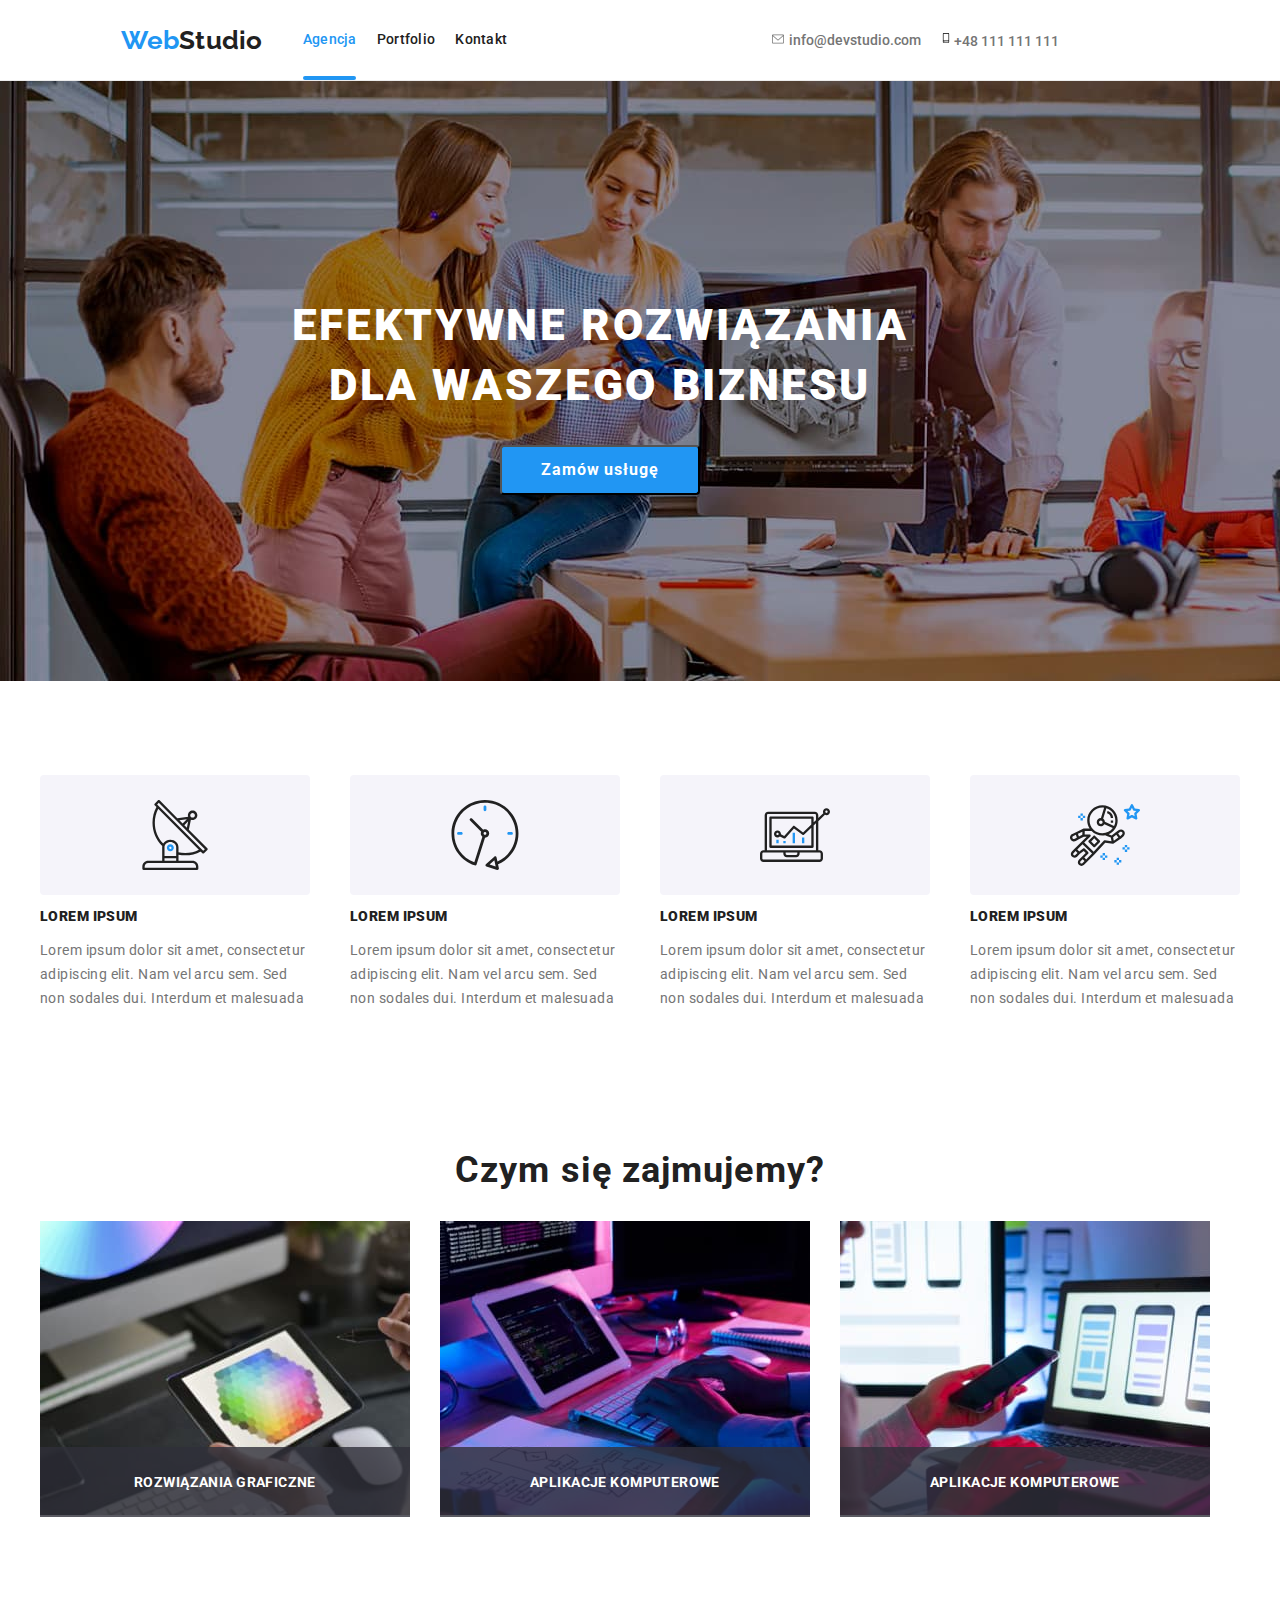
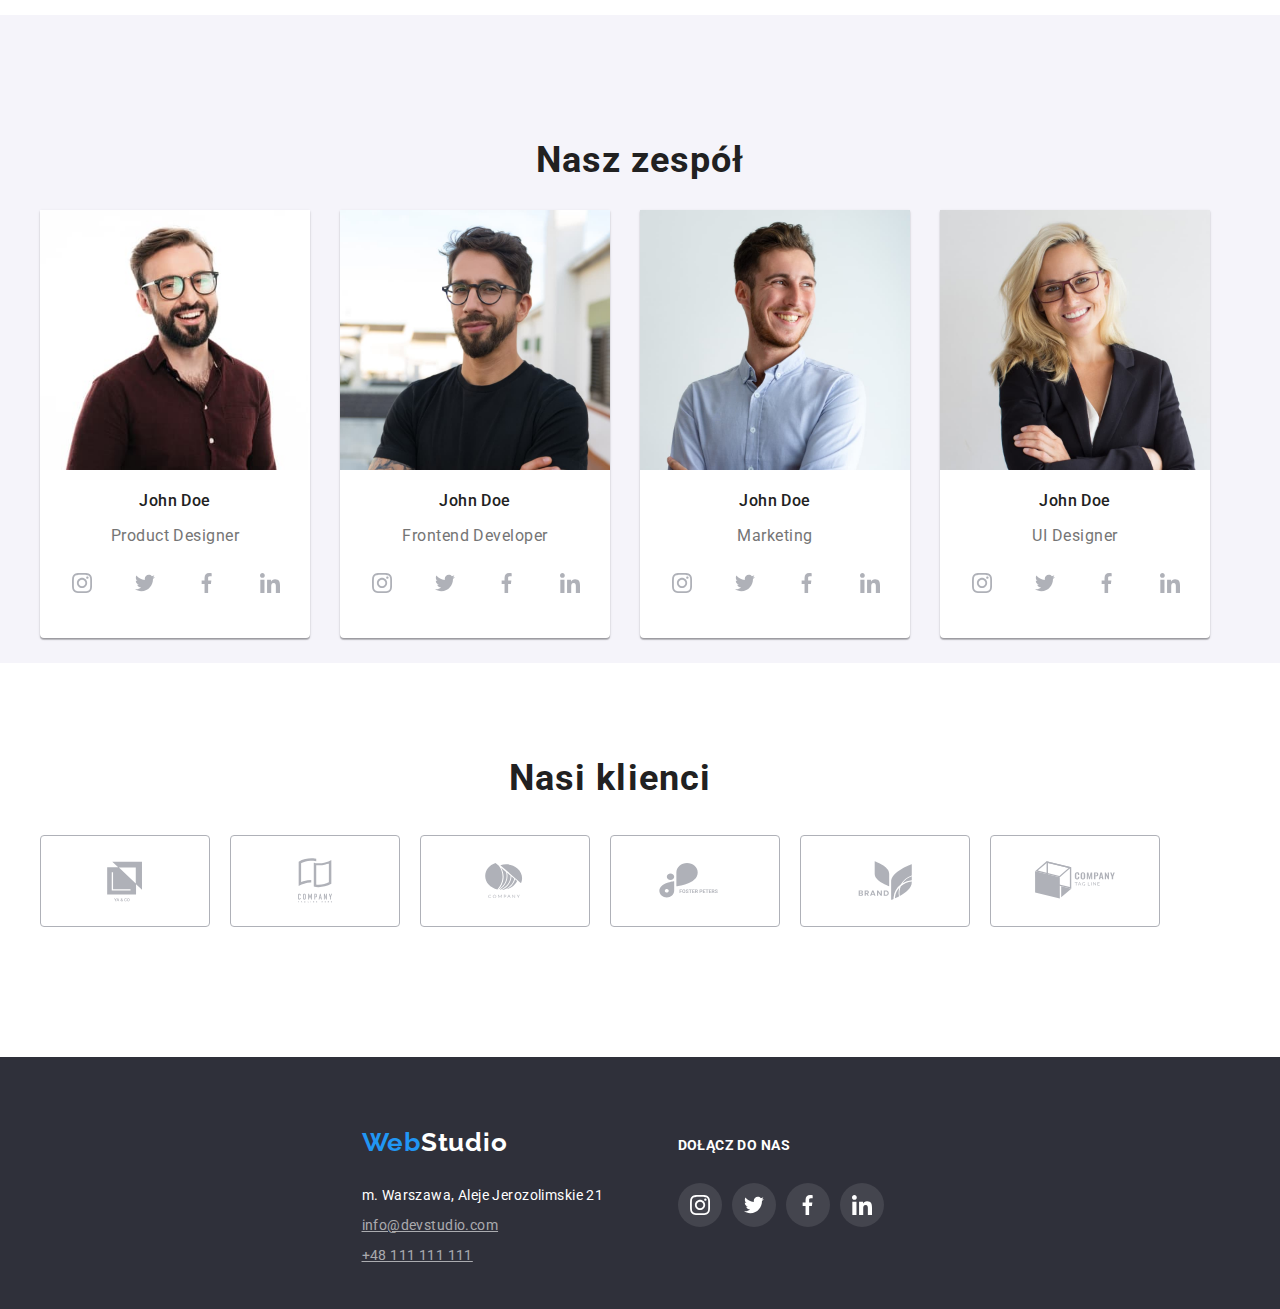
<file: index.html>
<!DOCTYPE html>
<html lang="pl">
<head>
    <meta charset="UTF-8"/>
    <title>WebStudio</title>
    <link rel="stylesheet" href="./css/modern-normalize.css">
    <link rel="stylesheet" href="./css/styles.css">
    <link rel="preconnect" href="https://fonts.googleapis.com">
    <link rel="preconnect" href="https://fonts.gstatic.com" crossorigin>
    <link href="https://fonts.googleapis.com/css2?family=Roboto:wght@400;500;700;900&display=swap" rel="stylesheet"> 
    <link rel="preconnect" href="https://fonts.googleapis.com">
    <link rel="preconnect" href="https://fonts.gstatic.com" crossorigin>
    <link href="https://fonts.googleapis.com/css2?family=Raleway:wght@700&display=swap" rel="stylesheet"> 
    <style>
        .body{
            font-family:'Roboto', sans-serif;
            color:#212121;
        }
    
    </style>
    
    
</head>
<body>
       <!--Web Navigation-->
    <header>
        <div class="webnavi-parent">
        <div class="webnavi container">
        <nav class="navigation">
            <ul class="webstudio">
        <li>Web</li>
         <li><a href="./index.html" class="studio">Studio</a></li>
         </ul>
            <ul class="menu-web">
         <li><a href="./index.html" class="agency1">Agencja</a></li>
         <li><a href="./portfolio.html" class="portfolio1">Portfolio</a></li>
         <li><a href="#Kontakt" class="contact1">Kontakt</a></li>
         </ul>
     </nav>
    <!--Contact-->
      <span class="contact-menu">
        <a href="mailto:info@devstudio.com" class="contact-menu-mail">
            <svg class="icon-mail" width="16" height="12">
<use href="./images/icon.svg#icon-mail"></use>
            </svg>
        info@devstudio.com
        </a>
        <a href="tel:+48111111111" class="contact-menu-tel">
            <svg class="icon-tel" width="10" height="16">
    <use href="./images/icon.svg#icon-tel"></use>
            </svg>
        +48 111 111 111
        </a>
    </span>
</div>
</div>
    </header>
<main>
    
    <!--Main theme-->
<div class="theme-bg">
<div class="container">
<div class="theme">
    <h1 class="theme-h">EFEKTYWNE ROZWIĄZANIA DLA WASZEGO BIZNESU</h1>
    <button class="theme-button" data-modal-open>Zamów usługę</button>
</div>
</div>
</div>
</div>    

   
    <!--Description-->
  
<div class="section">
    <div class="container description">
<div class="p1">
    <div class="rect">
    <svg class="icon-p1" width="70" height="70">
            <use href="./images/icon.svg#icon-p1"></use>
                    </svg>
    </div>
    <p class="description-title"><strong>Lorem ipsum</strong></p>
<p class="description-text">Lorem ipsum dolor sit amet, consectetur adipiscing elit. Nam vel arcu sem. Sed non sodales dui. Interdum et malesuada</p>
</div>
<div class="p2">
    <div class="rect">
        <svg class="icon-p1" width="70" height="70">
                <use href="./images/icon.svg#icon-p2"></use>
                        </svg>
        </div>
    <p class="description-title"><strong>Lorem ipsum</strong></p>
<p class="description-text">Lorem ipsum dolor sit amet, consectetur adipiscing elit. Nam vel arcu sem. Sed non sodales dui. Interdum et malesuada</p>
</div>
<div class="p3">
    <div class="rect">
        <svg class="icon-p1" width="70" height="70">
                <use href="./images/icon.svg#icon-p3"></use>
                        </svg>
        </div>
    <p class="description-title"><strong>Lorem ipsum</strong></p>
<p class="description-text">Lorem ipsum dolor sit amet, consectetur adipiscing elit. Nam vel arcu sem. Sed non sodales dui. Interdum et malesuada</p>
</div>
<div class="p4">
    <div class="rect">
        <svg class="icon-p1" width="70" height="70">
                <use href="./images/icon.svg#icon-p4"></use>
                        </svg>
        </div>
    <p class="description-title"><strong>Lorem ipsum</strong></p>
<p class="description-text">Lorem ipsum dolor sit amet, consectetur adipiscing elit. Nam vel arcu sem. Sed non sodales dui. Interdum et malesuada</p>
</div>
</div>
</div>
    
    <!--What we do?-->
<div class="what-we-do-section section">
    <div class="container">
<div>
<h2 class="title-what-we-do">Czym się zajmujemy?</h2>
</div>
<div class="what-we-do">
    <ul class="what-we-do-list">
   <li>
       <div>
           <div class="do-container">
               <figure class="do1">
<img src="./images/do1.jpg" 
alt="close-up-image-programer-working-his-desk-office"
width="370"
height="294"/>
</figure>
</div>
<div class="do-box">
<p class="do-name">Rozwiązania graficzne</p>
</div>
</div>
</li>
    <li>
        <div>
        <div class="do-container">
            <figure class="do2">
<img src="./images/do2.jpg" 
alt="web-ui-designers-are-developing-application-smartphones-team-creators-is-working-interface-mobile-phones"
width="370"
height="294"/>
</figure>
</div>
<div class="do-box">
<p class="do-name">Aplikacje komputerowe</p>
</div>
</div>
</li>
    <li>
        <div>
        <div class="do-container">
            <figure class="do3">
<img src="./images/do3.jpg"
alt="creative-artist-web-design-with-working-colour-selection-graphic-tablet"
width="370"
height="294"/>
</figure>
</div>
<div class="do-box">
<p class="do-name">Aplikacje komputerowe</p>
</div>
</div>
</li>
</ul> 
</div>
</div>
</div>  
    <!--Our Team--> 
<div class="team section">
<div class="container">
    <div>
    <h2 class="title-team">Nasz zespół</h2>
</div>
<div>
<ul class="team-container">
<li>
<figure class="team1">
    <img src="./images/team1.jpg" 
    alt="John Doe, Product Designer"
    width="270"
    height="260"/>
        <figcaption>
            <p class="team-name">John Doe</p>
            <p class="team-position">Product Designer</p>   
            <ul class="social-list">
                <li class="social1">
                    <a class="social-list-link" href="#">
                        <svg class="social-icon icon-instagram" width="20" height="20">
                        <use href="./images/icon.svg#icon-instagram"></use>
                        </svg>
                    </a>
                </li>
                <li class="social2">
                    <a class="social-list-link" href="#">
                        <svg class="social-icon icon-twitter" width="20" height="20">
                        <use href="./images/icon.svg#icon-twitter1"></use>
                        </svg>
                    </a>
                </li>
                <li class="social3">
                    <a class="social-list-link" href="#">
                        <svg class="social-icon icon-facebook" width="20" height="20">
                        <use href="./images/icon.svg#icon-facebook"></use>
                        </svg>
                     </a>
                </li>
                <li class="social4">
                    <a class="social-list-link" href="#">
                        <svg class="social-icon icon-linkedin" width="20" height="20">
                        <use href="./images/icon.svg#icon-linkedin"></use>
                        </svg>
                    </a>
                </li>
            </ul>
    </figcaption>
</figure>
</li>
<li>
<figure class="team2">
    <img src="./images/team2.jpg" 
    alt="John Doe, Frontend Developer"
    width="270"
    height="260"/>
    <figcaption>
        <p class="team-name">John Doe</p>
        <p class="team-position">Frontend Developer</p>
        <ul class="social-list">
            <li class="social1">
                <a class="social-list-link" href="#">
                    <svg class="social-icon icon-instagram" width="20" height="20">
                    <use href="./images/icon.svg#icon-instagram"></use>
                    </svg>
                </a>
             </li>
            <li class="social2">
                <a class="social-list-link" href="#">
                    <svg class="social-icon icon-twitter" width="20" height="20">
                    <use href="./images/icon.svg#icon-twitter1"></use>
                    </svg>
                </a>
            </li>
            <li class="social3">
                <a class="social-list-link" href="#">
                    <svg class="social-icon icon-facebook" width="20" height="20">
                    <use href="./images/icon.svg#icon-facebook"></use>
                    </svg>
                </a>
            </li>
            <li class="social4">
                <a class="social-list-link" href="#">
                    <svg class="social-icon icon-linkedin" width="20" height="20">
                    <use href="./images/icon.svg#icon-linkedin"></use>
                    </svg>
                </a>
            </li>
        </ul>
</figcaption>
</figure>
</li>
<li>
<figure class="team3">
    <img src="./images/team3.jpg" 
    alt="John Doe, Marketing"
    width="270"
    height="260"/>
    <figcaption>
        <p class="team-name">John Doe</p>
        <p class="team-position">Marketing</p>   
        <ul class="social-list">
            <li class="social1">
                <a class="social-list-link" href="#">
                    <svg class="social-icon icon-instagram" width="20" height="20">
                    <use href="./images/icon.svg#icon-instagram"></use>
                    </svg>
                </a>
            </li>
            <li class="social2">
                <a class="social-list-link" href="#">
                    <svg class="social-icon icon-twitter" width="20" height="20">
                    <use href="./images/icon.svg#icon-twitter1"></use>
                    </svg>
                </a>
            </li>
            <li class="social3">
                <a class="social-list-link" href="#">
                    <svg class="social-icon icon-facebook" width="20" height="20">
                    <use href="./images/icon.svg#icon-facebook"></use>
                    </svg>
                </a>
            </li>
            <li class="social4">
                <a class="social-list-link" href="#">
                    <svg class="social-icon icon-linkedin" width="20" height="20">
                    <use href="./images/icon.svg#icon-linkedin"></use>
                    </svg>
                </a>
            </li>
        </ul>
</figcaption>
</figure>
</li>
<li>
<figure class="team4">
    <img src="./images/team4.jpg" 
    alt="John Doe, UI Designer"
    width="270"uk la
    height="260"/>
    <figcaption>
        <p class="team-name">John Doe</p>
        <p class="team-position">UI Designer</p>
        <ul class="social-list">
            <li class="social1">
                <a class="social-list-link" href="#">
                    <svg class="social-icon icon-instagram" width="20" height="20">
                    <use href="./images/icon.svg#icon-instagram"></use>
                    </svg>
                </a>
            </li>
            <li class="social2">
                <a class="social-list-link" href="#">
                    <svg class="social-icon icon-twitter" width="20" height="20">
                    <use href="./images/icon.svg#icon-twitter1"></use>
                    </svg>
                </a>
            </li>
            <li class="social3">
                <a class="social-list-link" href="#">
                    <svg class="social-icon icon-facebook" width="20" height="20">
                    <use href="./images/icon.svg#icon-facebook"></use>
                    </svg>
                </a>
            </li>
            <li class="social4">
                <a class="social-list-link" href="#">
                    <svg class="social-icon icon-linkedin" width="20" height="20">
                    <use href="./images/icon.svg#icon-linkedin"></use>
                    </svg>
                </a>
            </li>
        </ul>
</figcaption>
</figure>
</li>
</ul>
</div>
</div>
</div>
<!--Our clients-->
<div class="section">
    <div class="container our-clients">
        <h class="h-clients">Nasi klienci</h2>
        <ul class="clients-list">
            <li class="client1">
                <a class="client-list-link" href="#">
                    <svg class="icon-client" width="106" height="60,04">
                        <use href="./images/icon.svg#icon-client1"></use>
                    </svg>
                </a>
            </li>
            <li class="client2">
                <a class="client-list-link" href="#">
                    <svg class="icon-client" width="106" height="60,04">
                        <use href="./images/icon.svg#icon-client2"></use>
                    </svg>
                </a>
            </li>
            <li class="client3">
                <a class="client-list-link" href="#">
                    <svg class="icon-client" width="106" height="60,04">
                        <use href="./images/icon.svg#icon-client3"></use>
                    </svg>
                </a>
            </li>
            <li class="client4">
                <a class="client-list-link" href="#">
                    <svg class="icon-client" width="106" height="60,04">
                        <use href="./images/icon.svg#icon-client4"></use>
                    </svg>
                </a>
            </li>
            <li class="client5">
                <a class="client-list-link" href="#">
                    <svg class="icon-client" width="106" height="60,04">
                        <use href="./images/icon.svg#icon-client5"></use>
                    </svg>
                </a>
            </li>
            <li class="client6">
                <a class="client-list-link" href="#">
                    <svg class="icon-client" width="106" height="60,04">
                        <use href="./images/icon.svg#icon-client6"></use>
                    </svg>
                </a>
            </li>
        </ul>
    </div>
</div>

</main>
    <!--Footer-->
<footer class="footer">
    <div>
    <ul class="webstudio-footer">
        <li>Web</li>
         <li><a href="./index.html" class="studio-footer">Studio</a></li>
         </ul>
    <address class="address-box-footer">  
    <p class="address">m. Warszawa, Aleje Jerozolimskie 21</p>
    <div class="contact-box-footer">
    <a href="mailto:info@devstudio.com" class="mail-footer">info@devstudio.com</a>
    <a href="tel:+48111111111" class="tel-footer">+48 111 111 111</a>
    </div>
</address>
</div>
<div class="join-us">
    <div class="h-join-us-box">
        <h3 class="h-join-us">Dołącz do nas</h3>
    </div>
    <div>
    <ul class="social-list-footer">
        <li class="social1">
    <a class="social-list-link-footer" href="#">
        <svg class="icon-footer" width="20" height="20">
            <use href="./images/icon.svg#icon-instagram"></use>
        </svg>
    </a>
        </li>
        <li class="social2">
            <a class="social-list-link-footer" href="#">
                <svg class="icon-footer" width="20" height="20">
                    <use href="./images/icon.svg#icon-twitter1"></use>
                </svg>
            </a>
                </li>
        <li class="social3">
    <a class="social-list-link-footer" href="#">
        <svg class="icon-footer" width="20" height="20">
            <use href="./images/icon.svg#icon-facebook"></use>
        </svg>
    </a>
        </li>
        <li class="social4">
            <a class="social-list-link-footer" href="#">
                <svg class="icon-footer" width="20" height="20">
                    <use href="./images/icon.svg#icon-linkedin"></use>
                </svg>
            </a>
                </li>
    </ul>
</div>
</div>
</footer>
<div class="backdrop is-hidden" data-modal>
    <div class="modal">
        <button type="button" class="close-btn" data-modal-close>
            <svg class="icon-close-button" width="11" height="11">
                <use href="./images/icon.svg#icon-close-button"></use>
            </svg>  
        </button>
</div>
<script src="./js/modal.js"></script>
</body>
</html>
</file>
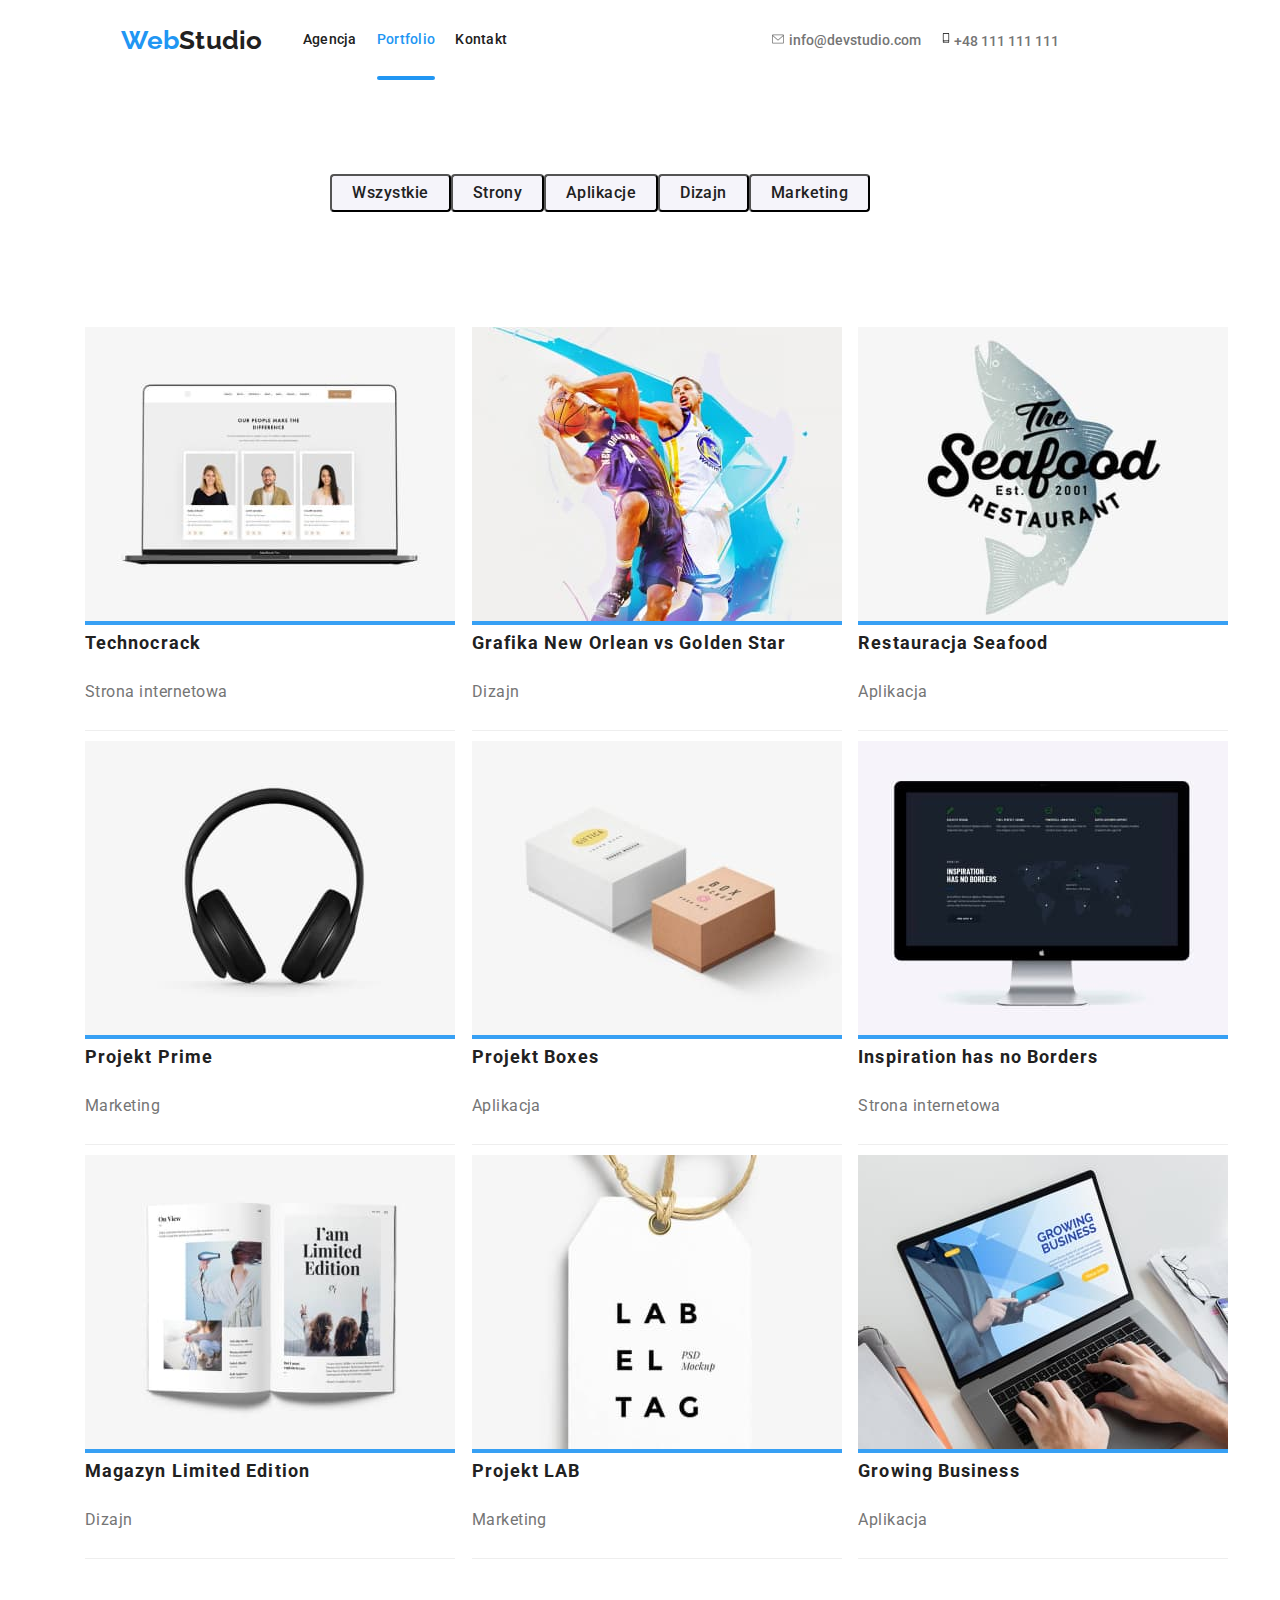
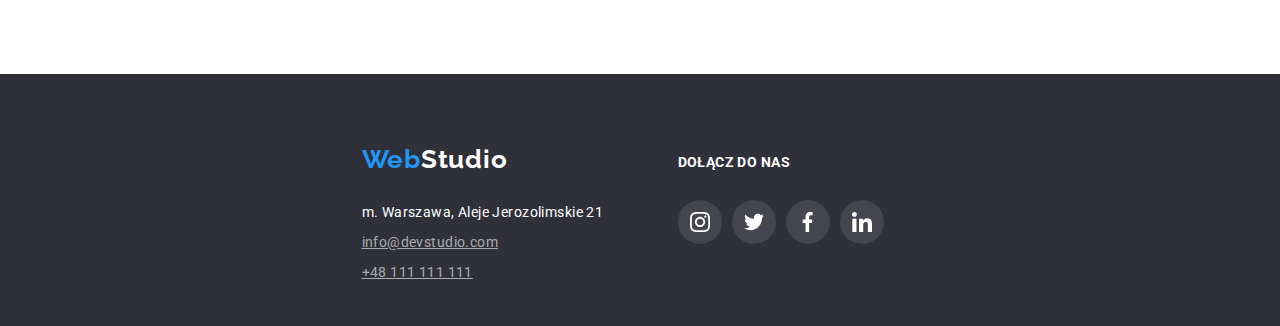
<file: portfolio.html>
<!DOCTYPE html>
    <html lang="en">
        <head>
            <meta charset="UTF-8"/>
            <title>WebStudio</title>
            <link rel="stylesheet" href="./css/modern-normalize.css">
            <link rel="stylesheet" href="./css/styles.css">
            <link rel="preconnect" href="https://fonts.googleapis.com">
            <link rel="preconnect" href="https://fonts.gstatic.com" crossorigin>
            <link href="https://fonts.googleapis.com/css2?family=Roboto:wght@400;500;700;900&display=swap" rel="stylesheet"> 
            <link rel="preconnect" href="https://fonts.googleapis.com">
            <link rel="preconnect" href="https://fonts.gstatic.com" crossorigin>
            <link href="https://fonts.googleapis.com/css2?family=Raleway:wght@700&display=swap" rel="stylesheet"> 
            <style>
                .body{
                    font-family:'Roboto', sans-serif;
                    color:#212121;
                }
            </style>
            
            
        </head>
     <!--Web Navigation-->
    <body>
        <header>
            <div class="container webnavi">
            <nav class="navigation">
                <ul class="webstudio">
            <li>Web</li>
             <li><a href="./index.html" class="studio">Studio</a></li>
             </ul>
                <ul class="menu-web">
             <li><a href="./index.html" class="agency2">Agencja</a></li>
             <li><a href="./portfolio.html" class="portfolio2">Portfolio</a></li>
             <li><a href="#Kontakt" class="contact2">Kontakt</a></li>
             </ul>
         </nav>
        <!--Contact-->
          <span class="contact-menu">
            <a href="mailto:info@devstudio.com" class="contact-menu-mail">
                <svg class="icon-mail" width="16" height="12">
    <use href="./images/icon.svg#icon-mail"></use>
                </svg>
            info@devstudio.com
            </a>
            <a href="tel:+48111111111" class="contact-menu-tel">
                <svg class="icon-tel" width="10" height="16">
        <use href="./images/icon.svg#icon-tel"></use>
                </svg>
            +48 111 111 111
            </a>
        </span>
    </div>
        </header>
    <main>
<!--Buttons-->
<div class="buttons">
    <div class="container portfolio-buttons">
    <button class="all">Wszystkie</button>
    <button class="sites">Strony</button>
    <button class="apps">Aplikacje</button>
    <button class="designs">Dizajn</button>
    <button class="marketings">Marketing</button>
    </div>          
</div>
<!--Porftolio Pics-->
<div class="portfolio-pics section">
    <div class="container">
    <ul class="pics-list">
<li>

    <figure class="portfolio-1 sites portfolio-figure">
            <div class="portfolio-box">
            <img src="./images/portfolio-1-strona.jpg"
        alt="technocrack-website"
        width="370px"
        height="294px"/>
         <div class="overlay">
            <p class="overlay-text">
            Technocrack jest popularną platformą wykorzystywaną 
            do rozpowszechniania koronawirusa. 
            Firmy wykorzystują tę platformę do celów szpiegowskich 
            i ataków na niezabezpieczone serwery konkurencji  
            </p>
            </div>
        </div>
         <figcaption class="portfolio-title">
        Technocrack
        <p class="portfolio-description">Strona internetowa</p>
        </figcaption>   
    </figure>
    
</li>
<li>
    <figure class="portfolio-2 design portfolio-figure">
        <div class="portfolio-box">
        <img src="./images/portfolio-2-dizajn.jpg"
    alt="technocrack-website"
    width="370px"
    height="294px"/>
    <div class="overlay">
        <p class="overlay-text">
        Technocrack jest popularną platformą wykorzystywaną 
        do rozpowszechniania koronawirusa. 
        Firmy wykorzystują tę platformę do celów szpiegowskich 
        i ataków na niezabezpieczone serwery konkurencji  
        </p>
        </div>
    </div>
    <figcaption class="portfolio-title">
Grafika New Orlean vs Golden Star
<p class="portfolio-description">Dizajn</p>
    </figcaption>
        </figure>
      
</li>
<li>
    <figure class="portfolio-3 app portfolio-figure">
        <div class="portfolio-box">
        <img src="./images/portfolio-3-aplikacja.jpg"
    alt="restaurant-seafood-aplication"
    width="370px"
    height="294px"/>
    <div class="overlay">
        <p class="overlay-text">
        Technocrack jest popularną platformą wykorzystywaną 
        do rozpowszechniania koronawirusa. 
        Firmy wykorzystują tę platformę do celów szpiegowskich 
        i ataków na niezabezpieczone serwery konkurencji  
        </p>
        </div>
    </div>
    <figcaption class="portfolio-title"n>
Restauracja Seafood
<p class="portfolio-description">Aplikacja</p>
    </figcaption>
        </figure>
   
</li>
<li>
    <figure class="portfolio-4 marketing portfolio-figure">
        <div class="portfolio-box">
        <img src="./images/portfolio-4-marketing.jpg"
    alt="project-prime-marketing"
    width="370px"
    height="294px"/>
    <div class="overlay">
        <p class="overlay-text">
        Technocrack jest popularną platformą wykorzystywaną 
        do rozpowszechniania koronawirusa. 
        Firmy wykorzystują tę platformę do celów szpiegowskich 
        i ataków na niezabezpieczone serwery konkurencji  
        </p>
        </div>
    </div>
    <figcaption class="portfolio-title"n>
Projekt Prime
<p class="portfolio-description">Marketing</p>
    </figcaption>
        </figure>
</li>
<li>
    <figure class="portfolio-5 app portfolio-figure">
        <div class="portfolio-box">
        <img src="./images/portfolio-5-aplikacja.jpg"
    alt="project-boxes-app"
    width="370px"
    height="294px"/>
    <div class="overlay">
        <p class="overlay-text">
        Technocrack jest popularną platformą wykorzystywaną 
        do rozpowszechniania koronawirusa. 
        Firmy wykorzystują tę platformę do celów szpiegowskich 
        i ataków na niezabezpieczone serwery konkurencji  
        </p>
        </div>
    </div>
    <figcaption class="portfolio-title">
Projekt Boxes
<p class="portfolio-description">Aplikacja</p>
    </figcaption>
            </figure>
</li>
<li>
    <figure class="portfolio-6 sites portfolio-figure">
        <div class="portfolio-box">
        <img src="./images/portfolio-6-strona.jpg"
    alt="inspiration-has-no-borders-website"
    width="370px"
    height="294px"/>
    <div class="overlay">
        <p class="overlay-text">
        Technocrack jest popularną platformą wykorzystywaną 
        do rozpowszechniania koronawirusa. 
        Firmy wykorzystują tę platformę do celów szpiegowskich 
        i ataków na niezabezpieczone serwery konkurencji  
        </p>
        </div>
    </div>
    <figcaption class="portfolio-title"n>
Inspiration has no Borders<br>
<p class="portfolio-description">Strona internetowa</p>
    </figcaption>
        </figure>
<li>
    <figure class="portfolio-7 design portfolio-figure">
        <div class="portfolio-box">
        <img src="./images/portfolio-7-dizajn.jpg"
    alt="magazine-limited-edition-design"
    width="370px"
    height="294px"/>
    <div class="overlay">
        <p class="overlay-text">
        Technocrack jest popularną platformą wykorzystywaną 
        do rozpowszechniania koronawirusa. 
        Firmy wykorzystują tę platformę do celów szpiegowskich 
        i ataków na niezabezpieczone serwery konkurencji  
        </p>
        </div>
    </div>
    <figcaption class="portfolio-title">
Magazyn Limited Edition
<p class="portfolio-description">Dizajn</p>
    </figcaption>
        </figure>
</li>
<li>
    <figure class="portfolio-8 marketing portfolio-figure">
        <div class="portfolio-box">
        <img src="./images/portfolio-8-marketing.jpg"
    alt="project-lab-marketing"
    width="370px"
    height="294px"/>
    <div class="overlay">
        <p class="overlay-text">
        Technocrack jest popularną platformą wykorzystywaną 
        do rozpowszechniania koronawirusa. 
        Firmy wykorzystują tę platformę do celów szpiegowskich 
        i ataków na niezabezpieczone serwery konkurencji  
        </p>
        </div>
    </div>
    <figcaption class="portfolio-title"n>
Projekt LAB<br>
<p class="portfolio-description">Marketing</p>
    </figcaption>
        </figure>
</li>
<li>
    <figure class="portfolio-9 app portfolio-figure">
        <div class="portfolio-box">
        <img src="./images/portfolio-9-aplikacja.jpg"
    alt="project-lab-marketing"
    width="370px"
    height="294px"/>
    <div class="overlay">
        <p class="overlay-text">
        Technocrack jest popularną platformą wykorzystywaną 
        do rozpowszechniania koronawirusa. 
        Firmy wykorzystują tę platformę do celów szpiegowskich 
        i ataków na niezabezpieczone serwery konkurencji  
        </p>
        </div>
    </div>
    <figcaption class="portfolio-title">
Growing Business
<p class="portfolio-description">Aplikacja</p>
    </figcaption>
        </figure>
</li>
</ul>
</div>
</div>
 <!--Footer-->
 <footer class="footer">
    <div>
    <ul class="webstudio-footer">
        <li>Web</li>
         <li><a href="./index.html" class="studio-footer">Studio</a></li>
         </ul>
    <address class="address-box-footer">  
    <p class="address">m. Warszawa, Aleje Jerozolimskie 21</p>
    <div class="contact-box-footer">
    <a href="mailto:info@devstudio.com" class="mail-footer">info@devstudio.com</a>
    <a href="tel:+48111111111" class="tel-footer">+48 111 111 111</a>
    </div>
</address>
</div>
<div class="join-us">
    <div class="h-join-us-box">
        <h3 class="h-join-us">Dołącz do nas</h3>
    </div>
    <div>
    <ul class="social-list-footer">
        <li class="social1">
    <a class="social-list-link-footer" href="#">
        <svg class="icon-footer" width="20" height="20">
            <use href="./images/icon.svg#icon-instagram"></use>
        </svg>
    </a>
        </li>
        <li class="social2">
            <a class="social-list-link-footer" href="#">
                <svg class="icon-footer" width="20" height="20">
                    <use href="./images/icon.svg#icon-twitter1"></use>
                </svg>
            </a>
                </li>
        <li class="social3">
    <a class="social-list-link-footer" href="#">
        <svg class="icon-footer" width="20" height="20">
            <use href="./images/icon.svg#icon-facebook"></use>
        </svg>
    </a>
        </li>
        <li class="social4">
            <a class="social-list-link-footer" href="#">
                <svg class="icon-footer" width="20" height="20">
                    <use href="./images/icon.svg#icon-linkedin"></use>
                </svg>
            </a>
                </li>
    </ul>
</div>
</div>
</footer>
</body>
</html>
</file>
<file: css/styles.css>
/*Web Navigation*/
.container{
width:1200px;
}

.section{
padding-top:94px;
padding-bottom:94px;
display:flex;
justify-content: center;
}

.webnavi-parent{
    Border-bottom:1px solid #ECECEC;
}

.webnavi{
display:flex;
justify-content: space-around;
height:80px;
}

.navigation{
background-color: #fff;
color: #212121;

font-family: 'Roboto',sans-serif;
font-style: normal;
font-weight: 500;
font-size: 14px;

line-height: 1.14;
letter-spacing: 0.02em;

display:flex;
align-items: center;
}

.webstudio{
font-family: 'Raleway';
font-style: normal;
font-weight: bold;
font-size: 26px;

line-height: 1.19; 
text-decoration: none;
list-style:none;
padding-left:0px;

color: #2196F3;

display:flex;
}

.studio{
color: #212121;
text-decoration: none; 
}

.navigation ul{
display:flex;
justify-content: space-evenly;
flex-basis: calc(100%/3);
}

.menu-web li{
list-style: none;
margin-right: 20px; 
}

.menu-web a{
text-decoration:none;
}

.portfolio1{
color:#212121
}

.contact1{
color:#212121
}

.agency2{
color:#212121
}

.contact2{
color:#212121
}

.menu-web a:hover{
color: #2196F3;
transition: cubic-bezier(0.4, 0, 0.2, 1);
transition-duration: 250ms;
}

.agency1{
position:relative;
color:#2196F3 
}

.portfolio2{
position:relative;
color:#2196F3 
}

.agency1::after
{
content:"";

width: 53px;
height: 4px;

background: #2196F3;
border-radius: 2px;

display:block;
position:absolute;
top: 45px;
}

.portfolio2::after{
content:"";

width: 58px;
height: 4px;

background: #2196F3;
border-radius: 2px;

display:block;
position:absolute;
top: 45px;
}

.contact-menu{
display:flex;
align-items: center;

font-family: 'Roboto',sans-serif;
font-style: normal;
font-weight: 500;
font-size: 14px;
}

.contact-menu a{
    margin-right: 20px; 
}

.contact-menu-mail{
text-decoration:none;
color: #757575;
}
.contact-menu-mail:hover{
color: #2196F3;
transition: cubic-bezier(0.4, 0, 0.2, 1);
transition-duration: 250ms;
}

.icon-mail{
fill: #757575;    
}

.contact-menu-mail:hover
svg{
fill: #2196F3;
transition: cubic-bezier(0.4, 0, 0.2, 1);
transition-duration: 250ms;   
}

.contact-menu-tel{
text-decoration:none;
color: #757575;
}
.contact-menu-tel:hover{
color: #2196F3;
transition: cubic-bezier(0.4, 0, 0.2, 1);
transition-duration: 250ms;
}

.contact-menu-tel:hover
svg{ 
fill:#2196F3;
transition: cubic-bezier(0.4, 0, 0.2, 1);
transition-duration: 250ms;   
}      

/*Main theme*/
.theme-bg{
background-image: url("../images/theme-bg.jpg"),
linear-gradient(rgba(47, 48, 58, 0.4),rgba(47, 48, 58, 0.4));
object-fit: cover;
background-repeat: no-repeat;
background-size:cover;

}

.theme{
display:flex;
flex-direction:column;
justify-content:center;
align-items:center; 
height: 600px;
}

.theme-h{
width: 696px;

font-family: Roboto;
font-style: normal;
font-weight: 900;
font-size: 44px;

line-height: 1.36;
text-align: center;
letter-spacing: 0.06em;
text-transform: uppercase;

color: #FFFFFF;
}


.theme-button{
width: 200px;
height: 50px;

font-family: Roboto;
font-style: normal;
font-weight: bold;
font-size: 16px;

line-height: 1.875;

text-align: center;
letter-spacing: 0.06em;

color: #FFFFFF; 
background: #2196F3;
box-shadow: 0px 4px 4px rgba(0, 0, 0, 0.15);
border-radius: 4px;
cursor: pointer;
}



/*Description*/
.description{
display:flex;
justify-content:space-between;
}


.p1{
width: 270px;
}

.rect{
border-radius: 4px;
background:#F5F4FA;
width:270px;
height:120px;
display:flex;
justify-content: center;
align-items:center;   
}

.p2{
width: 270px;
}

.p3{
width: 270px;
}

.p4{
width: 270px;
}

.description-title{
font-family: Roboto;
font-style: normal;
font-weight: bold;
font-size: 14px;
line-height: 1.14;
letter-spacing: 0.03em;
text-transform: uppercase;
color: #212121;
}

.description-text{
font-family: Roboto;
font-style: normal;
font-weight: normal;
font-size: 14px;
line-height: 1.71;
letter-spacing: 0.03em;
color: #757575;    
}  

/*What we do?*/
.what-we-do-section{
    padding-top:0px;
    padding-bottom:0px;
}

.title-what-we-do{
font-family: Roboto;
font-style: normal;
font-weight: bold;
font-size: 36px;

line-height: 1.17;
text-align: center;
letter-spacing: 0.03em;    

color: #212121;
}

.what-we-do-list{
display:flex;
list-style: none;
justify-content:center;
padding-left:0;
}

.what-we-do-list li{
flex-basis: calc(100%/3);
}

.do-name{
font-family: Roboto;
font-style: normal;
font-weight: bold;
font-size: 14px;
line-height: 16px;
text-align: center;
letter-spacing: 0.03em;
text-transform: uppercase;
    
color: #FFFFFF;

position: relative;
top:50%;
transform:translateY(-50%);
}

.do-box{
width: 370px;
height: 70px;

background: rgba(47, 48, 58, 0.8);
top:50%;

position:relative;
z-index:1;
bottom:82px;
}

.do-container{
z-index:0;
}

.do1{
width: 370px;
height: 294px; 
}

.do2{
width: 370px;
height: 294px;  
}

.do3{
width: 370px;
height: 294px;
}

/*Our Team*/
.team{
height: 648px;
background: #F5F4FA; 
padding: left 80px;
}

.title-team{
font-family: Roboto;
font-style: normal;
font-weight: bold;
font-size: 36px;

line-height: 1.17;
text-align: center;
letter-spacing: 0.03em;
color: #212121; 

display:flex;
justify-content:center;
}


.team-container {
display:flex;
list-style: none;
justify-content:center;
align-items:center;
padding-left:0;
}

.team-container li {
flex-basis:calc(100%/4) 
}

.team1{
width: 270px;
height: 428px;
background: #FFFFFF;
box-shadow: 0px 1px 3px rgba(0, 0, 0, 0.12), 0px 1px 1px rgba(0, 0, 0, 0.14), 0px 2px 1px rgba(0, 0, 0, 0.2);
border-radius: 0px 0px 4px 4px;
}

.team2{
width: 270px;
height: 428px;
background: #FFFFFF;
box-shadow: 0px 1px 3px rgba(0, 0, 0, 0.12), 0px 1px 1px rgba(0, 0, 0, 0.14), 0px 2px 1px rgba(0, 0, 0, 0.2);
border-radius: 0px 0px 4px 4px;   
}

.team3{
width: 270px;
height: 428px;
background: #FFFFFF;
box-shadow: 0px 1px 3px rgba(0, 0, 0, 0.12), 0px 1px 1px rgba(0, 0, 0, 0.14), 0px 2px 1px rgba(0, 0, 0, 0.2);
border-radius: 0px 0px 4px 4px;      
}

.team4{
width: 270px;
height: 428px;
background: #FFFFFF;
box-shadow: 0px 1px 3px rgba(0, 0, 0, 0.12), 0px 1px 1px rgba(0, 0, 0, 0.14), 0px 2px 1px rgba(0, 0, 0, 0.2);
border-radius: 0px 0px 4px 4px; 
}

.team-name{
font-family: Roboto;
font-style: normal;
font-weight: 500;
font-size: 16px;
line-height: 1.19;
text-align: center;
letter-spacing: 0.03em;
color: #212121;
}

.team-position{
font-family: Roboto;
font-style: normal;
font-weight: normal;
font-size: 16px;
line-height: 1.19;
text-align: center;
letter-spacing: 0.03em;
color: #757575;    
}

.social-list {
list-style: none;
display:flex;
justify-content: center;
padding-left:20px; 
}


.social-icon{
fill:#AFB1B8
}

.social-list-link{
width:44px;
height:44px;
background-color:#FFFFFF;
border-radius: 50%;
display: flex; 
justify-content: center; 
align-items: center; 
}

.social-list-link:hover{
background: #2196F3;
transition: cubic-bezier(0.4, 0, 0.2, 1);
transition-duration: 250ms;  
}

.social-list-link:hover
svg{
fill: #FFFFFF;
transition: cubic-bezier(0.4, 0, 0.2, 1);
transition-duration: 250ms;  
}


/*Our clients*/
.our-clients{
    display:flex;
    align-items: center;
}

.h-clients{
    font-family: Roboto;
    font-style: normal;
    font-weight: bold;
    font-size: 36px;
    line-height: 42px;
    text-align: center;
    letter-spacing: 0.03em;
    color: #212121;   
}

.clients-list{
    list-style: none;
    display:flex;
    padding-left:0;
}

.clients-list li{
    padding-right:20px;
}

.icon-client{
fill:#AFB1B8;
}

.client-list-link{
width: 170px;
height: 92px;

border: 1px solid #AFB1B8;
box-sizing: border-box;
border-radius: 4px;

display:flex;
justify-content: center;
align-items: center;
}

.client-list-link:hover{
border-color:#2196F3;
transition: cubic-bezier(0.4, 0, 0.2, 1);
transition-duration: 250ms;  
}

.client-list-link:hover
svg{
fill:#2196F3;
transition: cubic-bezier(0.4, 0, 0.2, 1);
transition-duration: 250ms;      
}

/*Footer*/
.footer{
height: 252px;
background: #2F303A;
display:flex;
align-items: center;
justify-content: center;
}

.join-us{
display:flex;
flex-direction:column;
padding-left:70px;
padding-right: 25px;
padding-top: 25px;
padding-bottom: 25px;
}

.social-list-footer{
    padding:0;
}

.webstudio-footer{
width: 145px;
height: 31px;
font-family: Raleway;
font-style: normal;
font-weight: bold;
font-size: 26px;
line-height: 1.19;
letter-spacing: 0.03em;
color: #2196F3;
text-decoration:none;
list-style: none; 
display:flex;
padding-left:0;
}

.studio-footer{
text-decoration: none;
color:#fff;
}

.contact-box-footer{
display:flex;
flex-direction: column;
}



.address{
width: 246px;
height: 21px;
font-family: Roboto;
font-style: normal;
font-weight: normal;
font-size: 14px;
line-height: 1.71;
letter-spacing: 0.03em;
color: #FFFFFF;
margin-bottom:9px;
}


.mail-footer{
width: 231px;
height: 21px;
font-family: Roboto;
font-style: normal;
font-weight: normal;
font-size: 14px;
line-height: 1.71;
letter-spacing: 0.03em;
color: rgba(255, 255, 255, 0.6);
margin-bottom:9px;   
}

.tel-footer{
width: 231px;
height: 21px;
font-family: Roboto;
font-style: normal;
font-weight: normal;
font-size: 14px;
line-height: 1.71;
letter-spacing: 0.03em;
color: rgba(255, 255, 255, 0.6);    
}

.social-list-footer {
    list-style: none;
    display:flex;
}

.social-list-footer li{
    padding-right:10px;
}


.h-join-us{   
font-family: Roboto;
font-style: normal;
font-weight: bold;
font-size: 14px;
line-height: 16px;
letter-spacing: 0.03em;
text-transform: uppercase;
color: #FFFFFF;
}

.icon-footer {
    fill:#FFFFFF
}

.social-list-link-footer{
width:44px;
height:44px;
background-color:rgba(255, 255, 255, 0.1);
border-radius: 50%;
display: flex; 
justify-content: center;
align-items: center;
}

.social-list-link-footer:hover{
background: #2196F3;
transition: cubic-bezier(0.4, 0, 0.2, 1);
transition-duration: 250ms;   
}




/*Portfolio*/
/*Buttons*/
.portfolio-buttons{
    display:flex;
    justify-content:center;
    align-items:center;
}
.buttons{
    padding-top: 94px;
    
}
.portfolio-buttons button{
    height: 38px;
    
    font-family: Roboto;
    font-style: normal;
    font-weight: 500;
    font-size: 16px;
    
    line-height: 1.625;
    text-align: center;
    letter-spacing: 0.03em;
   
    color: #212121;
    background: #F5F4FA;
    border-radius: 4px;
    
    cursor:pointer;
}

.portfolio-buttons button:hover{
background: #2196F3;
box-shadow: 0px 3px 1px rgba(0, 0, 0, 0.1), 0px 1px 2px rgba(0, 0, 0, 0.08), 0px 2px 2px rgba(0, 0, 0, 0.12);
border-radius: 4px; 
color: #FFFFFF;
transition: cubic-bezier(0.4, 0, 0.2, 1);
transition-duration: 250ms;  
}

.all{
    width: 121px;
}

.sites{
    width: 93px;    
}

.apps{
    width: 114px;
}

.designs{
    width: 91px;
}

.marketings{
    width: 121px;   
}

.pics-list{
list-style: none;
display:flex;
flex-wrap:wrap;
}

.portfolio-box{
position: relative;
overflow: hidden;
}

.overlay{
position: absolute;
top: 0;
left: 0;
width: 370px;
height: 294px;

transform: translateY(100%);

background: rgba(33, 150, 243, 0.9);

display: flex;
align-items: center;
justify-items: center;
}

.overlay-text{
font-family: Roboto;
font-style: normal;
font-weight: normal;
font-size: 18px;

line-height: 28px;
letter-spacing: 0.03em;
    
color: #FFFFFF;
padding:24px;
}

.portfolio-box:hover
.overlay{
transform: translateY(0);
transition: cubic-bezier(0.4, 0, 0.2, 1);
transition-duration: 250ms;  
}

.pics-list li{
flex-basis: calc(100%/3);
padding:5px;
}

figure{
    margin:0;
}


.portfolio-pics figure{
    width: 370px;
    height: 404px;
    background: #FFFFFF;
    border-bottom: 1px solid #EEEEEE;
}

.portfolio-figure:hover{
    box-shadow: 
    0px 1px 1px rgba(0, 0, 0, 0.12), 
    0px 4px 4px rgba(0, 0, 0, 0.06), 
    1px 4px 6px rgba(0, 0, 0, 0.16);
    transition: cubic-bezier(0.4, 0, 0.2, 1);
    transition-duration: 250ms; 
}

.portfolio-title{
    font-family: Roboto;
    font-style: normal;
    font-weight: bold;
    font-size: 18px;
    line-height: 2;
    letter-spacing: 0.06em;  
    color: #212121;    
}
.portfolio-description{
    font-family: Roboto;
    font-style: normal;
    font-weight: normal;
    font-size: 16px;
    line-height: 1.875;
    letter-spacing: 0.03em;
    color: #757575;
}

/* Modal Window*/
.backdrop{
background: rgba(0, 0, 0, 0.2); 

width:100%;
height:100%;

transition-duration: 250ms;
transition: opacity 0.5s cubic-bezier(0.4, 0, 0.2, 1);
}

.modal{
width: 528px;
height: 581px;

background: #FFFFFF;
box-shadow: 0px 1px 3px rgba(0, 0, 0, 0.12), 0px 1px 1px rgba(0, 0, 0, 0.14), 0px 2px 1px rgba(0, 0, 0, 0.2);
border-radius: 4px; 


position:absolute;
top:50%;
left:50%;
transform: translate(-50%, -50%);

display:flex;
justify-content: flex-end;

transition: transform 0.5s cubic-bezier(0.4, 0, 0.2, 1), opacity 0.5s cubic-bezier(0.4, 0, 0.2, 1);
transform: translate3d(0, 0, 0);
opacity: 1;
}

.close-btn{
position: absolute;
width: 30px;
height: 30px;

background: #FFFFFF;
border: 1px solid rgba(0, 0, 0, 0.1);
box-sizing: border-box;  
border-radius: 50%; 
}

.is-hidden{
opacity:0;
visibility:hidden;
pointer-events: none;
}

.is-hidden .modal{
transform: translate3d(0 , -2rem, 0);
opacity: 0;   
}
</file>
